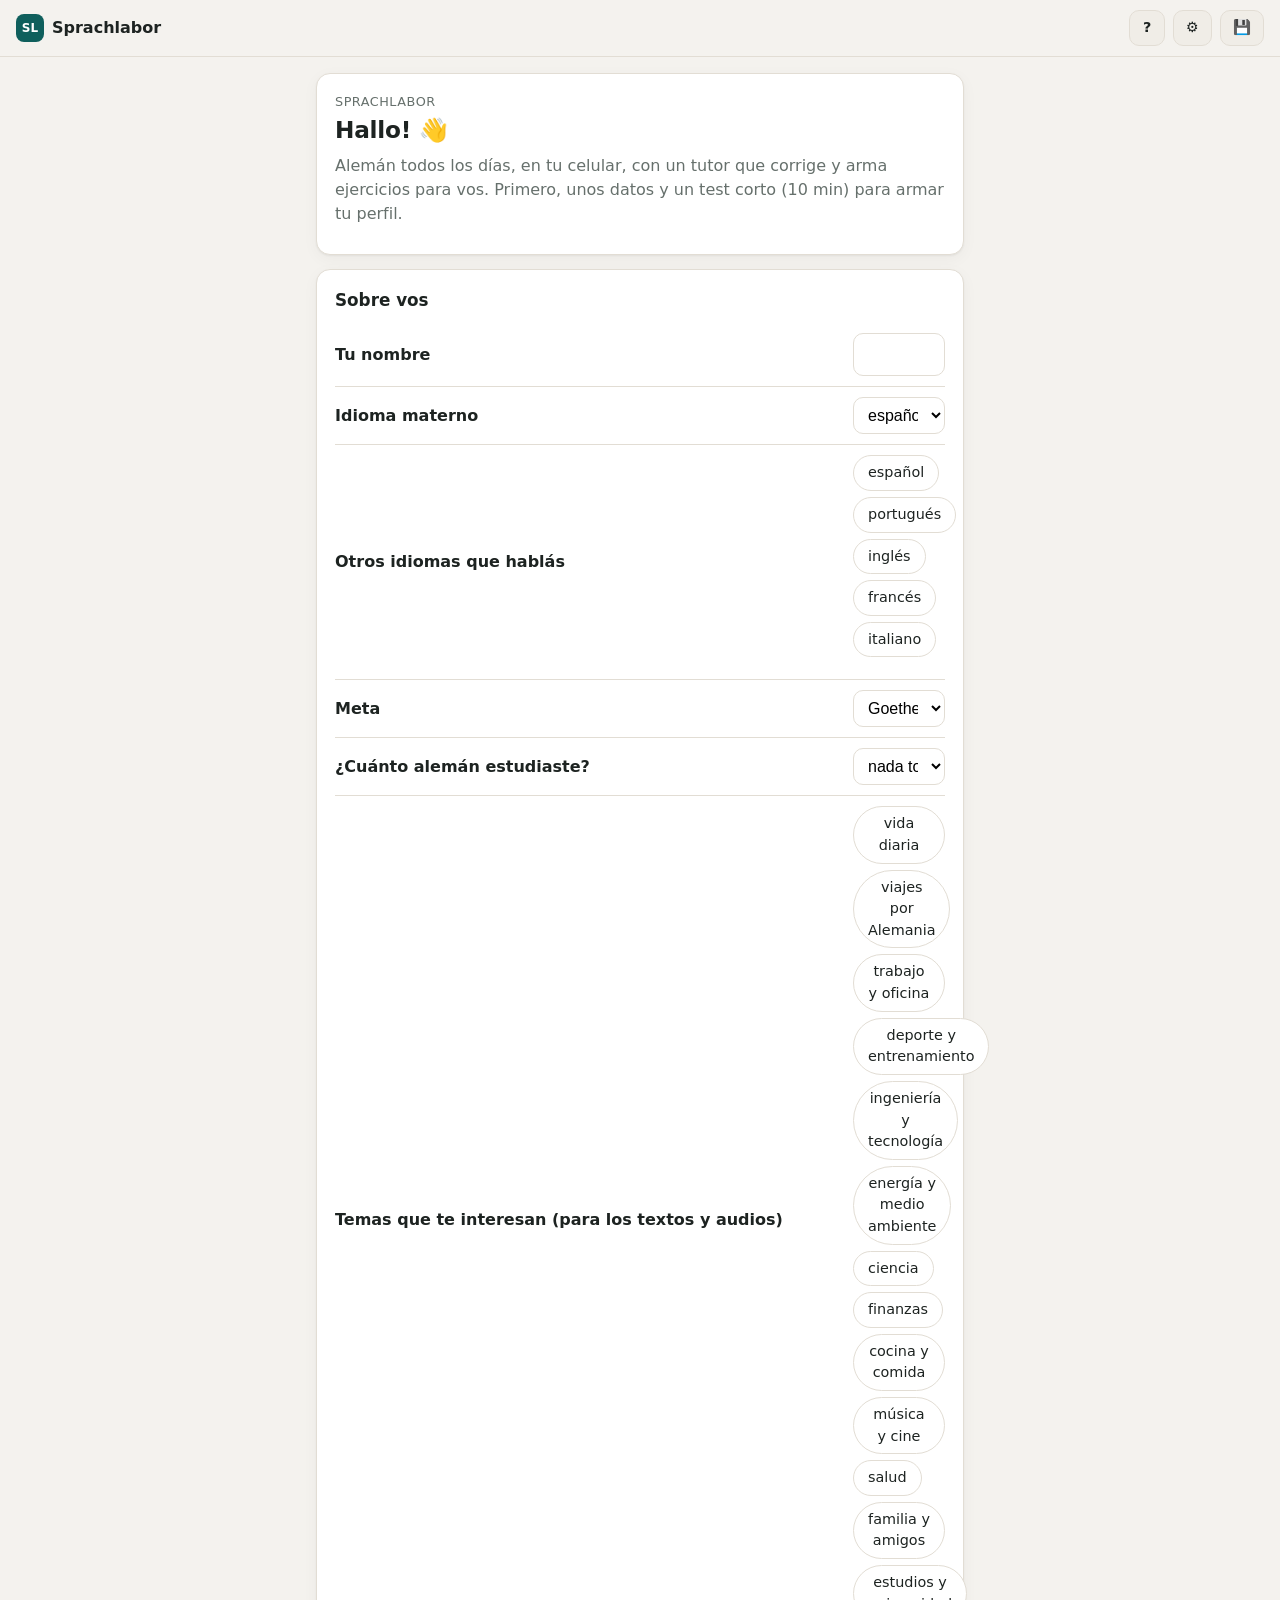
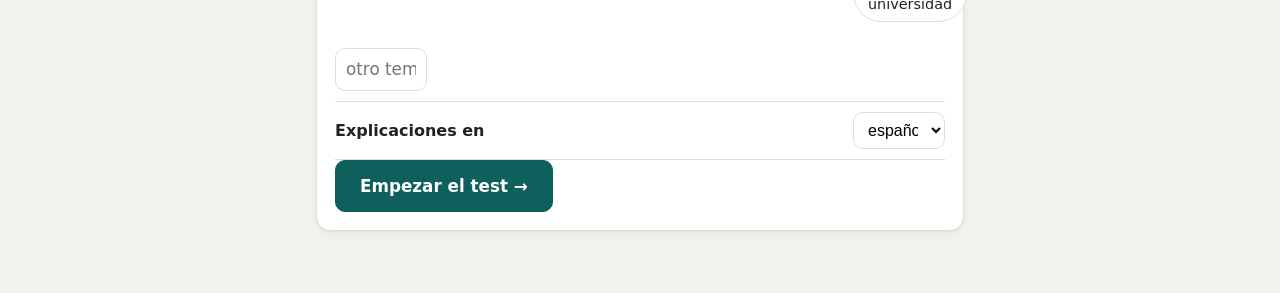
<file: index.html>
<!doctype html>
<html lang="es">
<head>
  <meta charset="utf-8">
  <meta name="viewport" content="width=device-width, initial-scale=1, viewport-fit=cover">
  <meta name="theme-color" content="#0f5f5c">
  <link rel="manifest" href="manifest.webmanifest">
  <link rel="apple-touch-icon" href="icons/apple-touch-icon.png">
  <meta name="mobile-web-app-capable" content="yes">
  <meta name="apple-mobile-web-app-capable" content="yes">
  <meta name="apple-mobile-web-app-status-bar-style" content="default">
  <title>Sprachlabor</title>
  <link rel="icon" href="data:image/svg+xml,%3Csvg xmlns='http://www.w3.org/2000/svg' viewBox='0 0 32 32'%3E%3Crect width='32' height='32' rx='8' fill='%230f5f5c'/%3E%3Ctext x='16' y='22' font-size='16' font-family='sans-serif' font-weight='700' text-anchor='middle' fill='white'%3ESL%3C/text%3E%3C/svg%3E">
  <link rel="stylesheet" href="style.css">
</head>
<body>
  <header class="top">
    <a href="#/" class="brand"><span class="logo">SL</span> Sprachlabor</a>
    <span class="topbtns">
      <button id="ayuda" class="btn sm" title="Atajos de teclado (tecla ?)" aria-label="Atajos de teclado">?</button>
      <a id="opc" class="btn sm" href="#/opciones" title="Opciones">⚙</a>
      <a id="datos-btn" class="btn sm" href="#/datos" title="Datos, copias y voz">💾</a>
    </span>
  </header>
  <div id="conexion" class="banner" hidden></div>
  <main id="app"><p class="muted center">Cargando…</p></main>
  <script type="module" src="js/main.js"></script>
</body>
</html>
</file>
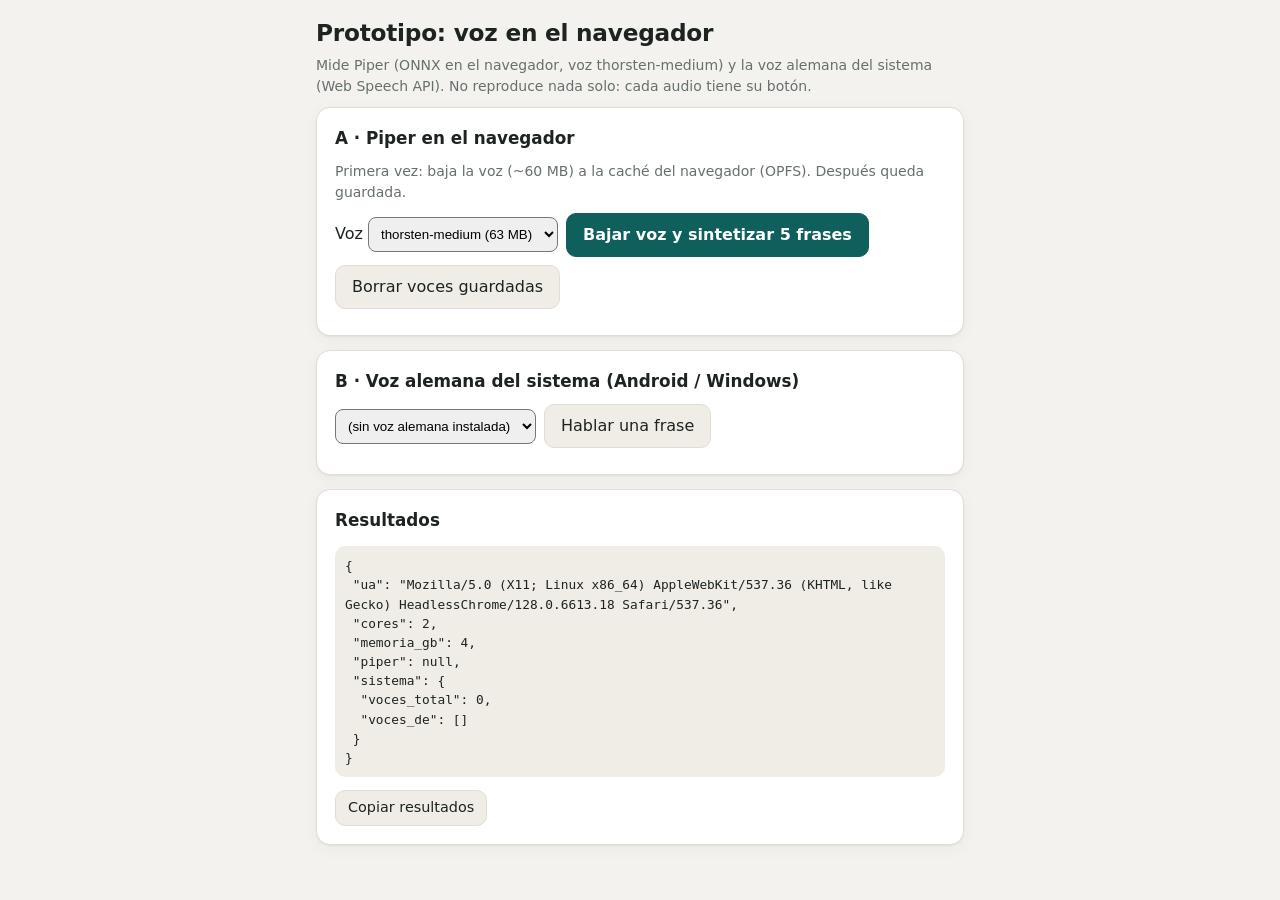
<file: proto/tts.html>
<!doctype html>
<html lang="es">
<head>
<meta charset="utf-8">
<meta name="viewport" content="width=device-width, initial-scale=1">
<title>Prototipo TTS · Sprachlabor</title>
<link rel="stylesheet" href="../style.css">
<style>
  main { max-width: 680px; margin: 0 auto; padding: 16px; }
  pre { white-space: pre-wrap; font-size: .8rem; background: var(--surface-2); padding: 10px; border-radius: 10px; }
  .row { display: flex; gap: 8px; flex-wrap: wrap; align-items: center; margin: 8px 0; }
  select { padding: 8px; border-radius: 8px; }
</style>
</head>
<body>
<main>
  <h1>Prototipo: voz en el navegador</h1>
  <p class="muted small">Mide Piper (ONNX en el navegador, voz thorsten-medium) y la voz alemana del sistema (Web Speech API).
    No reproduce nada solo: cada audio tiene su botón.</p>

  <section class="card">
    <h2>A · Piper en el navegador</h2>
    <p class="muted small">Primera vez: baja la voz (~60 MB) a la caché del navegador (OPFS). Después queda guardada.</p>
    <div class="row">
      <label>Voz <select id="voz"><option value="de_DE-thorsten-medium">thorsten-medium (63 MB)</option><option value="de_DE-thorsten-low">thorsten-low (más chica)</option><option value="de_DE-mls-medium">mls-medium</option></select></label>
      <button class="btn primary" id="piper-run">Bajar voz y sintetizar 5 frases</button>
      <button class="btn" id="piper-flush">Borrar voces guardadas</button>
      <span id="piper-st" class="muted small"></span>
    </div>
    <div id="piper-out"></div>
  </section>

  <section class="card">
    <h2>B · Voz alemana del sistema (Android / Windows)</h2>
    <div class="row">
      <select id="voces"></select>
      <button class="btn" id="ws-run">Hablar una frase</button>
      <span id="ws-st" class="muted small"></span>
    </div>
  </section>

  <section class="card">
    <h2>Resultados</h2>
    <pre id="res">(todavía nada)</pre>
    <button class="btn sm" id="copiar">Copiar resultados</button>
  </section>
</main>
<script type="module">
const FRASES = [
  "Jetzt lerne ich jeden Tag zwanzig Minuten Deutsch.",
  "Gestern bin ich mit dem Zug nach Köln gefahren.",
  "Der Zug nach München fährt heute um siebzehn Uhr fünfundvierzig ab.",
  "Auf dem Hügel stehen zwölf neue Windräder.",
  "Die Übung ist schwierig, aber sehr nützlich.",
];
const res = { ua: navigator.userAgent, cores: navigator.hardwareConcurrency, memoria_gb: navigator.deviceMemory, piper: null, sistema: null };
window.__res = res;
const $ = (s) => document.querySelector(s);
const show = () => { $("#res").textContent = JSON.stringify(res, null, 1); };
$("#copiar").onclick = () => navigator.clipboard.writeText(JSON.stringify(res, null, 1));

// ---------- A · Piper ----------
$("#piper-run").onclick = async () => {
  const st = $("#piper-st");
  const out = $("#piper-out");
  $("#piper-run").disabled = true;
  res.piper = { estado: "cargando librería" };
  show();
  try {
    const t0 = performance.now();
    const tts = await import("https://cdn.jsdelivr.net/npm/@mintplex-labs/piper-tts-web@1.0.3/+esm");
    res.piper.libreria_ms = Math.round(performance.now() - t0);
    const voiceId = $("#voz").value;
    res.piper.voz = voiceId;
    const t1 = performance.now();
    let ultimo = 0;
    await tts.download(voiceId, (p) => {
      ultimo = p.total || ultimo;
      st.textContent = `bajando voz… ${Math.round((p.loaded || 0) / 1e6)} / ${Math.round((p.total || 0) / 1e6)} MB`;
    });
    res.piper.descarga_ms = Math.round(performance.now() - t1);
    res.piper.descarga_mb = Math.round(ultimo / 1e6);
    try {  // qué quedó realmente guardado (OPFS): nombre y tamaño
      const guardadas = await tts.stored();
      res.piper.guardadas = guardadas;
      const raiz = await navigator.storage.getDirectory();
      const archivos = [];
      for await (const [nombre, h] of raiz.entries()) {
        if (h.kind === "file") archivos.push({ nombre, mb: Math.round((await h.getFile()).size / 1e5) / 10 });
        else { for await (const [n2, h2] of h.entries()) if (h2.kind === "file") archivos.push({ nombre: `${nombre}/${n2}`, mb: Math.round((await h2.getFile()).size / 1e5) / 10 }); }
      }
      res.piper.opfs = archivos;
    } catch (e) { res.piper.opfs = "sin acceso: " + (e.message || e); }
    show();
    res.piper.frases = [];
    for (const [i, f] of FRASES.entries()) {
      st.textContent = `sintetizando ${i + 1}/${FRASES.length}…`;
      const t = performance.now();
      const wav = await tts.predict({ text: f, voiceId });
      const ms = Math.round(performance.now() - t);
      const url = URL.createObjectURL(wav);
      const audio = new Audio(url);
      await new Promise((r) => { audio.onloadedmetadata = r; audio.onerror = r; });
      const dur = audio.duration;
      res.piper.frases.push({ frase: f, ms, segundos_audio: Math.round(dur * 10) / 10, rtf: dur ? Math.round(ms / dur / 10) / 100 : null, kb: Math.round(wav.size / 1024) });
      out.insertAdjacentHTML("beforeend", `<p><button class="btn sm" data-u="${url}">▶</button> ${f} <span class="muted small">${ms} ms · ${Math.round(dur * 10) / 10} s</span></p>`);
      show();
    }
    out.querySelectorAll("[data-u]").forEach((b) => (b.onclick = () => new Audio(b.dataset.u).play()));
    const ms = res.piper.frases.map((x) => x.ms);
    res.piper.promedio_ms = Math.round(ms.reduce((a, b) => a + b, 0) / ms.length);
    res.piper.primera_ms = ms[0];
    res.piper.estado = "ok";
    st.textContent = "listo";
  } catch (e) {
    res.piper.estado = "error";
    res.piper.error = String(e && e.message || e);
    st.textContent = "falló: " + res.piper.error;
  }
  show();
  $("#piper-run").disabled = false;
};

$("#piper-flush").onclick = async () => {
  try {
    const tts = await import("https://cdn.jsdelivr.net/npm/@mintplex-labs/piper-tts-web@1.0.3/+esm");
    await tts.flush();
    $("#piper-st").textContent = "voces borradas; volvé a bajar";
  } catch (e) { $("#piper-st").textContent = "no pude borrar: " + (e.message || e); }
};

// ---------- B · Web Speech ----------
function cargarVoces() {
  const voces = speechSynthesis.getVoices();
  const de = voces.filter((v) => v.lang && v.lang.toLowerCase().startsWith("de"));
  const sel = $("#voces");
  sel.innerHTML = de.length ? de.map((v, i) => `<option value="${i}">${v.name} (${v.lang}${v.localService ? ", local" : ", red"})</option>`).join("")
    : `<option value="">(sin voz alemana instalada)</option>`;
  res.sistema = { voces_total: voces.length, voces_de: de.map((v) => ({ nombre: v.name, lang: v.lang, local: v.localService })) };
  show();
  return de;
}
if ("speechSynthesis" in window) {
  speechSynthesis.onvoiceschanged = cargarVoces;
  cargarVoces();
} else {
  res.sistema = { error: "sin speechSynthesis" };
  show();
}
$("#ws-run").onclick = () => {
  const de = cargarVoces();
  const v = de[+$("#voces").value];
  if (!v) { $("#ws-st").textContent = "no hay voz alemana"; return; }
  const u = new SpeechSynthesisUtterance(FRASES[1]);
  u.voice = v;
  u.lang = v.lang;
  u.rate = 0.9;
  const t = performance.now();
  u.onstart = () => { res.sistema.arranque_ms = Math.round(performance.now() - t); show(); };
  u.onend = () => { res.sistema.duracion_ms = Math.round(performance.now() - t); $("#ws-st").textContent = "listo"; show(); };
  u.onerror = (e) => { res.sistema.error = e.error; $("#ws-st").textContent = "error: " + e.error; show(); };
  $("#ws-st").textContent = "hablando…";
  speechSynthesis.cancel();
  speechSynthesis.speak(u);
};
show();
</script>
</body>
</html>
</file>
<file: style.css>
:root {
  --bg: #f4f2ee;
  --surface: #ffffff;
  --surface-2: #f0ede7;
  --text: #1d2321;
  --muted: #66706c;
  --border: #e2ddd4;
  --accent: #0f5f5c;
  --accent-soft: #d9ecea;
  --accent-text: #ffffff;
  --ok: #1f7a3f;
  --ok-soft: #e1f3e6;
  --bad: #b23a2e;
  --bad-soft: #fbe5e1;
  --warn: #9a6400;
  --warn-soft: #fbefd5;
  --der: #2457a6;
  --die: #b2315a;
  --das: #2c7a3a;
  --radius: 14px;
  --shadow: 0 1px 2px rgba(0, 0, 0, .05), 0 4px 16px rgba(0, 0, 0, .04);
  /* gráficas: paleta categórica validada (orden fijo) y escala ordinal azul */
  --s1: #2a78d6;
  --s2: #eb6834;
  --s3: #1baf7a;
  --s4: #eda100;
  --s5: #e87ba4;
  --ord1: #86b6ef;
  --ord2: #2a78d6;
  --ord3: #104281;
  --grid: #e9e6df;
  --axis: #c3c2b7;
  color-scheme: light;
}
@media (prefers-color-scheme: dark) {
  :root {
    --bg: #121615;
    --surface: #1b211f;
    --surface-2: #232a28;
    --text: #e8ece9;
    --muted: #97a29d;
    --border: #2e3734;
    --accent: #3fb5ae;
    --accent-soft: #1d3a38;
    --accent-text: #08201f;
    --ok: #5ccf83;
    --ok-soft: #173123;
    --bad: #f0806f;
    --bad-soft: #3a1d19;
    --warn: #f2c25c;
    --warn-soft: #362b12;
    --der: #7aa7f0;
    --die: #f08aac;
    --das: #79d08a;
    --shadow: none;
    --s1: #3987e5;
    --s2: #d95926;
    --s3: #199e70;
    --s4: #c98500;
    --s5: #d55181;
    --ord1: #184f95;
    --ord2: #2a78d6;
    --ord3: #86b6ef;
    --grid: #2a3230;
    --axis: #3a4441;
    color-scheme: dark;
  }
}

* { box-sizing: border-box; }
html { -webkit-text-size-adjust: 100%; }
body {
  margin: 0;
  background: var(--bg);
  color: var(--text);
  font: 16px/1.5 system-ui, -apple-system, "Segoe UI", Roboto, sans-serif;
}
a { color: var(--accent); }
button, input, textarea { font: inherit; color: inherit; }

.top {
  position: sticky; top: 0; z-index: 5;
  display: flex; align-items: center; justify-content: space-between; gap: 12px;
  padding: 10px 16px;
  background: color-mix(in srgb, var(--bg) 88%, transparent);
  backdrop-filter: blur(8px);
  border-bottom: 1px solid var(--border);
}
.brand { display: flex; align-items: center; gap: 8px; font-weight: 700; text-decoration: none; color: var(--text); }
.logo {
  display: inline-grid; place-items: center; width: 28px; height: 28px; border-radius: 8px;
  background: var(--accent); color: var(--accent-text); font-size: 12px;
}

main { max-width: 680px; margin: 0 auto; padding: 16px 16px 48px; }
h1 { font-size: 1.45rem; margin: 0 0 4px; letter-spacing: -.01em; }
h2 { font-size: 1.05rem; margin: 0 0 10px; }
p { margin: 0 0 10px; }
.muted { color: var(--muted); }
.small { font-size: .875rem; }
.center { text-align: center; }

.card {
  background: var(--surface);
  border: 1px solid var(--border);
  border-radius: var(--radius);
  padding: 18px;
  margin-bottom: 14px;
  box-shadow: var(--shadow);
}

.hero { display: flex; flex-wrap: wrap; align-items: center; justify-content: space-between; gap: 14px; }
.grid { display: grid; grid-template-columns: repeat(2, minmax(0, 1fr)); gap: 12px; margin-bottom: 14px; }
.tile {
  display: block; text-decoration: none; color: var(--text);
  background: var(--surface); border: 1px solid var(--border); border-radius: var(--radius);
  padding: 14px; box-shadow: var(--shadow); transition: border-color .15s, transform .15s;
}
.tile:hover { border-color: var(--accent); transform: translateY(-1px); }
.tile b { display: block; font-size: 1.05rem; }
.tile .num { font-size: 1.6rem; font-weight: 700; color: var(--accent); line-height: 1.2; }

.btn {
  display: inline-flex; align-items: center; justify-content: center; gap: 6px;
  min-height: 44px; padding: 8px 16px;
  border-radius: 10px; border: 1px solid var(--border);
  background: var(--surface-2); cursor: pointer; text-decoration: none; color: var(--text);
  transition: filter .15s, background .15s;
}
.btn:hover:not(:disabled) { filter: brightness(.97); }
.btn:disabled { opacity: .45; cursor: default; }
.btn.primary { background: var(--accent); border-color: var(--accent); color: var(--accent-text); font-weight: 600; }
.btn.big { min-height: 52px; padding: 10px 24px; font-size: 1.05rem; }
.btn.sm { min-height: 36px; padding: 4px 12px; font-size: .9rem; }
.btn.block { width: 100%; }
.icon { border: 0; background: none; cursor: pointer; font-size: 1.1rem; padding: 4px 6px; border-radius: 8px; }
.icon:hover { background: var(--surface-2); }

.view-head { display: flex; align-items: baseline; gap: 12px; margin-bottom: 12px; }
.back { text-decoration: none; color: var(--muted); font-size: .9rem; white-space: nowrap; }

.sessionbar { margin-bottom: 12px; }
.sessionbar .row { display: flex; justify-content: space-between; font-size: .875rem; color: var(--muted); margin-bottom: 6px; }
.progress { height: 8px; border-radius: 99px; background: var(--surface-2); overflow: hidden; border: 1px solid var(--border); }
.progress > i { display: block; height: 100%; background: var(--accent); border-radius: 99px; transition: width .3s; }

.input {
  width: 100%; padding: 12px 14px; margin: 10px 0 6px;
  border: 1.5px solid var(--border); border-radius: 10px; background: var(--surface);
  font-size: 1.1rem; outline: none; resize: vertical;
}
.input:focus { border-color: var(--accent); }
.input.big { font-size: 1.5rem; text-align: center; letter-spacing: .03em; }
.umlauts { display: flex; flex-wrap: wrap; gap: 6px; margin-bottom: 12px; }
.key {
  min-width: 40px; min-height: 38px; border-radius: 8px; border: 1px solid var(--border);
  background: var(--surface-2); cursor: pointer; font-size: 1.05rem;
}

.plays { display: flex; flex-wrap: wrap; align-items: center; gap: 8px; margin: 8px 0 12px; }

.prompt { font-size: 1.5rem; font-weight: 600; margin: 6px 0; }
.topbtns { display: flex; gap: 8px; }
#ayuda { min-width: 36px; padding: 4px 10px; font-weight: 700; }

.banner { font-size: .875rem; padding: 8px 16px; text-align: center; border-bottom: 1px solid var(--border); }
.banner.off { background: var(--warn-soft); color: var(--warn); }
.banner.on { background: var(--accent-soft); color: var(--accent); }
.banner a { color: inherit; font-weight: 600; }

/* ---------- Heute ---------- */
.planes { display: grid; gap: 10px; }
.plan-btn {
  display: grid; grid-template-columns: 76px 1fr auto; align-items: center; gap: 4px 12px;
  text-align: left; padding: 14px; min-height: 64px; border-radius: 12px;
  border: 1.5px solid var(--border); background: var(--surface); cursor: pointer; transition: border-color .15s;
}
.plan-btn:hover:not(:disabled) { border-color: var(--accent); }
.plan-btn:disabled { opacity: .5; cursor: default; }
.plan-btn b { font-size: 1.35rem; color: var(--accent); }
.plan-btn span { font-size: .92rem; line-height: 1.35; }
.plan-btn small { color: var(--muted); white-space: nowrap; }
.seguir .btn.big { width: 100%; }
details.libre summary { cursor: pointer; font-weight: 600; list-style: none; display: flex; align-items: center; gap: 8px; }
details.libre summary::before { content: "\25B8"; color: var(--muted); transition: transform .15s; }
details.libre[open] summary::before { transform: rotate(90deg); }
details.libre h2 { margin-top: 16px; }
.card.error p { margin: 6px 0 12px; }
kbd { font-family: ui-monospace, Consolas, monospace; font-size: .85rem; background: var(--surface-2); border: 1px solid var(--border); border-radius: 6px; padding: 1px 6px; }
.overlay { position: fixed; inset: 0; z-index: 20; background: rgba(0, 0, 0, .45); display: grid; place-items: center; padding: 16px; }
.overlay .card { width: 100%; max-width: 440px; margin: 0; }
.overlay td:first-child { white-space: nowrap; padding-right: 14px; }
.opt-group h2 { margin-top: 4px; }
.optrow { display: grid; grid-template-columns: 1fr 92px; gap: 6px 14px; align-items: center; padding: 10px 0; border-bottom: 1px solid var(--border); }
.optrow:last-child { border-bottom: 0; }
.optrow label { font-weight: 600; }
.optrow .muted { grid-column: 1 / -1; margin-top: -4px; }
.optrow input { width: 92px; padding: 8px 10px; border: 1.5px solid var(--border); border-radius: 10px; background: var(--surface); font-size: 1.05rem; text-align: center; }
.optrow input:focus { border-color: var(--accent); outline: none; }
.optrow select { width: 92px; padding: 8px 10px; border: 1.5px solid var(--border); border-radius: 10px; background: var(--surface); font-size: 1rem; }
.vq { display: flex; align-items: center; gap: 14px; margin-bottom: 10px; flex-wrap: wrap; }
.vq .btn { margin-left: auto; }
.meta { font-size: .8rem; color: var(--muted); text-transform: uppercase; letter-spacing: .04em; }
.tag {
  display: inline-block; padding: 1px 8px; border-radius: 99px; font-size: .75rem;
  background: var(--accent-soft); color: var(--accent); text-transform: none; letter-spacing: 0; font-weight: 600;
}
.answer { font-size: 1.6rem; margin: 14px 0 2px; display: flex; align-items: center; gap: 6px; flex-wrap: wrap; }
.art { font-weight: 700; }
.art-der { color: var(--der); }
.art-die { color: var(--die); }
.art-das { color: var(--das); }
.formen { color: var(--muted); margin-bottom: 10px; }
.satz { background: var(--surface-2); border-radius: 10px; padding: 12px 14px; margin: 10px 0 14px; }
.de { font-size: 1.12rem; }
.grades { display: grid; grid-template-columns: repeat(4, 1fr); gap: 8px; }
.grades .btn { padding: 8px 4px; font-size: .92rem; }
.g1 { border-color: var(--bad); color: var(--bad); }
.g2 { border-color: var(--warn); color: var(--warn); }
.g3 { border-color: var(--ok); color: var(--ok); }
.g4 { border-color: var(--accent); color: var(--accent); }
.grades .btn.sel { background: var(--accent-soft); font-weight: 700; border-width: 2px; }

.frage { font-size: 1.15rem; font-weight: 600; }
.opts { display: grid; gap: 8px; margin: 10px 0; }
.opt {
  text-align: left; padding: 12px 14px; min-height: 48px; border-radius: 10px;
  border: 1.5px solid var(--border); background: var(--surface); cursor: pointer;
}
.opt:hover:not(:disabled) { border-color: var(--accent); }
.opt:disabled { cursor: default; }
.opt.right { border-color: var(--ok); background: var(--ok-soft); }
.opt.wrong { border-color: var(--bad); background: var(--bad-soft); }

.ok, .bad, .note { padding: 10px 14px; border-radius: 10px; margin: 10px 0; font-weight: 600; }
.ok { background: var(--ok-soft); color: var(--ok); }
.bad { background: var(--bad-soft); color: var(--bad); }
.note { background: var(--warn-soft); color: var(--warn); font-weight: 500; }

.diff { font-size: 1.15rem; line-height: 2; margin: 8px 0; }
.w { padding: 1px 4px; border-radius: 5px; }
.w.ok { background: none; color: var(--text); padding: 1px 2px; margin: 0; font-weight: 400; }
.w.mal, .w.falta { background: var(--bad-soft); color: var(--bad); }
.w.mayuscula, .w.umlaut, .w.orden { background: var(--warn-soft); color: var(--warn); }
.w.sobra { color: var(--bad); text-decoration: line-through; }
.w s { opacity: .7; margin-right: 3px; }
.score { font-size: 2rem; font-weight: 700; }
.legend { display: flex; flex-wrap: wrap; gap: 10px; font-size: .8rem; color: var(--muted); }

.chips { display: flex; flex-wrap: wrap; gap: 6px; margin-bottom: 12px; }
.chip {
  padding: 6px 14px; border-radius: 99px; border: 1px solid var(--border);
  background: var(--surface); cursor: pointer; font-size: .9rem;
}
.chip.on { background: var(--accent); border-color: var(--accent); color: var(--accent-text); }

.levels { display: grid; grid-template-columns: auto 1fr; gap: 4px 14px; font-size: .92rem; margin-bottom: 12px; }
.levels dt { font-weight: 600; }
.levels dd { margin: 0; color: var(--muted); }
.pat { margin-bottom: 8px; font-size: .9rem; }
.pat .bar { height: 6px; border-radius: 99px; background: var(--surface-2); margin-top: 3px; overflow: hidden; }
.pat .bar i { display: block; height: 100%; background: var(--warn); border-radius: 99px; }

.spinner {
  width: 18px; height: 18px; border-radius: 50%; display: inline-block; vertical-align: -3px; margin-right: 8px;
  border: 2.5px solid var(--accent-soft); border-top-color: var(--accent); animation: spin .8s linear infinite;
}
@keyframes spin { to { transform: rotate(360deg); } }

ul.clean { padding-left: 18px; margin: 0; }
ul.clean li { margin-bottom: 4px; }

/* ---------- grabación ---------- */
.rec { display: flex; align-items: center; gap: 14px; margin: 14px 0 6px; flex-wrap: wrap; }
.recbtn {
  width: 64px; height: 64px; border-radius: 50%; border: 0; cursor: pointer; flex: none;
  background: var(--bad); color: #fff; font-size: 1.4rem; box-shadow: 0 2px 10px rgba(178, 58, 46, .35);
  display: grid; place-items: center;
}
.recbtn.on { animation: pulse 1.2s ease-in-out infinite; }
.recbtn.on::after { content: ""; width: 20px; height: 20px; border-radius: 4px; background: #fff; }
.recbtn:not(.on)::after { content: ""; width: 22px; height: 22px; border-radius: 50%; background: #fff; }
.recbtn:disabled { opacity: .45; cursor: default; animation: none; }
@keyframes pulse { 50% { box-shadow: 0 0 0 10px rgba(178, 58, 46, .15); } }
.recinfo { flex: 1; min-width: 160px; }
.timer { font-size: 1.3rem; font-weight: 700; font-variant-numeric: tabular-nums; }
.meter { height: 8px; border-radius: 99px; background: var(--surface-2); overflow: hidden; margin-top: 6px; }
.meter i { display: block; height: 100%; width: 0; background: var(--ok); transition: width .08s; }
.texto-leer { font-size: 1.35rem; line-height: 1.5; margin: 8px 0; }
.puntos { margin: 6px 0 10px; padding-left: 20px; }
.ayuda { display: flex; flex-wrap: wrap; gap: 6px; margin: 6px 0 12px; }
.ayuda span { background: var(--surface-2); border: 1px solid var(--border); border-radius: 99px; padding: 3px 10px; font-size: .86rem; }
.counter { font-size: .85rem; color: var(--muted); text-align: right; margin-top: -2px; }
.counter.ok { background: none; padding: 0; margin: -2px 0 0; color: var(--ok); }

/* ---------- correcciones ---------- */
.fb h3 { font-size: .8rem; text-transform: uppercase; letter-spacing: .04em; color: var(--muted); margin: 14px 0 4px; }
.fb .orig { color: var(--muted); }
.fb .corr { font-size: 1.08rem; }
.fb ul { padding-left: 18px; margin: 4px 0; }
.fb li { margin-bottom: 8px; }
.fb .pat { font-size: .78rem; color: var(--muted); }
.fb .b1 { white-space: pre-line; background: var(--accent-soft); border-radius: 10px; padding: 12px 14px; }
.nivel { display: inline-block; padding: 1px 10px; border-radius: 99px; background: var(--accent); color: var(--accent-text); font-weight: 700; font-size: .85rem; }
textarea.input { min-height: 180px; font-size: 1.05rem; line-height: 1.5; }

/* ---------- estadísticas ---------- */
.stats { display: grid; grid-template-columns: repeat(4, minmax(0, 1fr)); gap: 10px; margin-bottom: 14px; }
.stat { background: var(--surface); border: 1px solid var(--border); border-radius: var(--radius); padding: 12px 14px; box-shadow: var(--shadow); }
.stat .v { font-size: 1.7rem; font-weight: 700; line-height: 1.15; }
.stat .l { font-size: .8rem; color: var(--muted); }
.stat .d { font-size: .78rem; color: var(--muted); }
.chart-wrap { position: relative; width: 100%; touch-action: pan-y; }
.chart-wrap svg { display: block; overflow: visible; }
.chart-wrap text { font: 11px system-ui, -apple-system, "Segoe UI", sans-serif; fill: var(--muted); font-variant-numeric: tabular-nums; }
.chart-wrap text.lbl { fill: var(--text); font-size: 12px; }
.tip {
  position: absolute; z-index: 3; pointer-events: none; min-width: 120px;
  background: var(--surface); border: 1px solid var(--border); border-radius: 10px;
  padding: 8px 10px; font-size: .82rem; box-shadow: 0 4px 18px rgba(0, 0, 0, .12); white-space: nowrap;
}
.tip b { display: block; margin-bottom: 2px; }
.tip .r { display: flex; align-items: center; gap: 6px; }
.tip .r span:last-child { margin-left: auto; padding-left: 12px; font-variant-numeric: tabular-nums; }
.legend-row { display: flex; flex-wrap: wrap; gap: 6px 14px; font-size: .85rem; color: var(--muted); margin-bottom: 6px; }
.sw { display: inline-block; width: 10px; height: 10px; border-radius: 3px; vertical-align: -1px; margin-right: 5px; }
.hbar { display: grid; grid-template-columns: 84px 1fr auto; align-items: center; gap: 10px; margin: 8px 0; font-size: .9rem; }
.hbar .track { height: 12px; border-radius: 99px; background: var(--surface-2); overflow: hidden; }
.hbar .track i { display: block; height: 100%; border-radius: 99px; background: var(--s1); }
.hbar .val { font-variant-numeric: tabular-nums; color: var(--muted); font-size: .85rem; }
.stack { display: flex; gap: 2px; height: 16px; border-radius: 6px; overflow: hidden; margin: 8px 0 6px; }
.stack i { display: block; height: 100%; }
details.tabla { margin-top: 8px; font-size: .85rem; }
details.tabla summary { cursor: pointer; color: var(--muted); }
table.tbl { width: 100%; border-collapse: collapse; margin-top: 6px; font-size: .86rem; font-variant-numeric: tabular-nums; }
table.tbl th, table.tbl td { text-align: left; padding: 5px 6px; border-bottom: 1px solid var(--border); }
table.tbl th { color: var(--muted); font-weight: 600; }
.up { color: var(--ok); }
.down { color: var(--bad); }

@media (max-width: 560px) {
  .stats { grid-template-columns: repeat(2, minmax(0, 1fr)); }
}

@media (max-width: 420px) {
  .grid { grid-template-columns: 1fr 1fr; gap: 10px; }
  .tile { padding: 12px; }
  .hero .btn { width: 100%; }
  .grades { grid-template-columns: repeat(2, 1fr); }
  .plan-btn { grid-template-columns: 64px 1fr; }
  .plan-btn small { grid-column: 2; }
}

/* ---- modo celular (app autocontenida) ---- */
.opt.sel { outline: 2px solid var(--accent); outline-offset: -2px; }
label.btn input[type=file] { display: none; }
.hero h1 { margin: 2px 0 6px; }
code { font-size: .9em; background: var(--surface-2); padding: 1px 5px; border-radius: 6px; }
</file>
